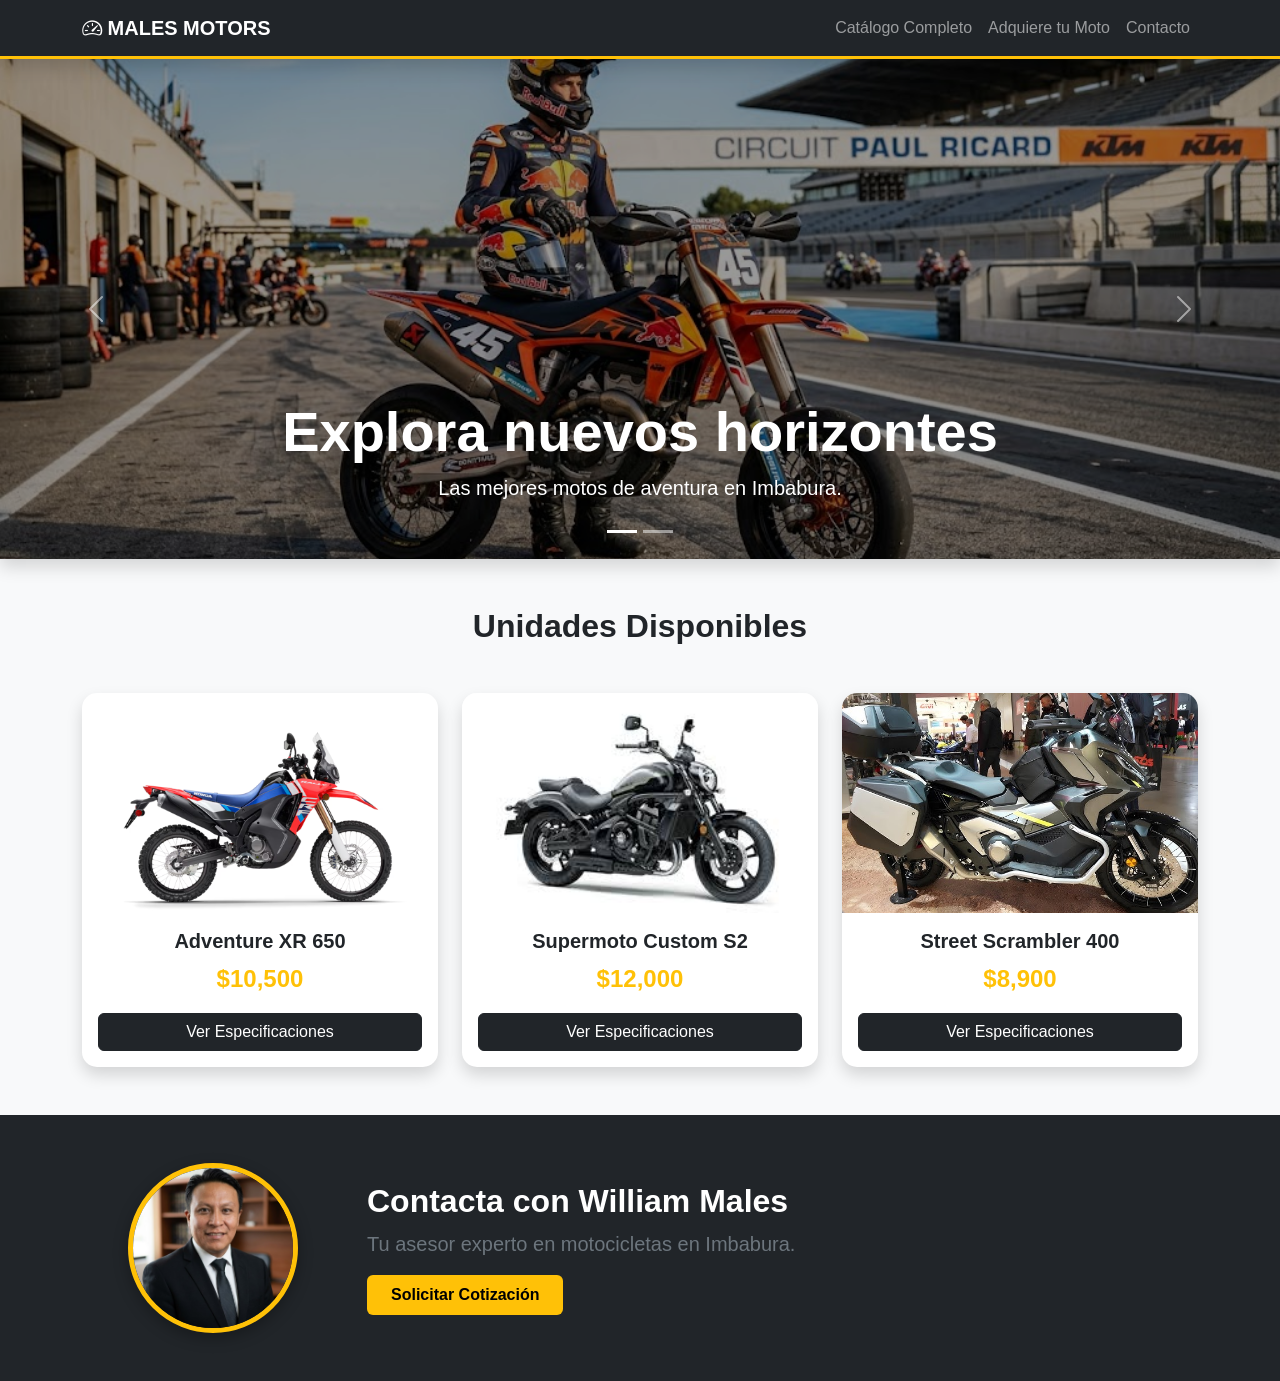
<file: index.html>
<!DOCTYPE html>
<html lang="es">
<head>
    <meta charset="UTF-8">
    <meta name="viewport" content="width=device-width, initial-scale=1.0">
    <title>Males Motors | Compra y Venta</title>
    <link href="https://cdn.jsdelivr.net/npm/bootstrap@5.3.0/dist/css/bootstrap.min.css" rel="stylesheet">
    <link rel="stylesheet" href="https://cdn.jsdelivr.net/npm/bootstrap-icons@1.11.0/font/bootstrap-icons.css">
    <link rel="stylesheet" href="css/estilo-pag1.css">
    <link rel="icon" href="img/moto.venta1.avif" type="image/x-icon">
</head>
<body>

    <nav class="navbar navbar-expand-lg navbar-dark bg-dark sticky-top shadow">
        <div class="container">
            <a class="navbar-brand fw-bold" href="#"><i class="bi bi-speedometer2"></i> MALES MOTORS</a>
            <button class="navbar-toggler" type="button" data-bs-toggle="collapse" data-bs-target="#navbarNav">
                <span class="navbar-toggler-icon"></span>
            </button>
            <div class="collapse navbar-collapse" id="navbarNav">
                <ul class="navbar-nav ms-auto">
                    <li class="nav-item"><a class="nav-link" href="paginas/catalogo.html">Catálogo Completo</a></li>
                    <li class="nav-item"><a class="nav-link" href="paginas/vender.html">Adquiere tu Moto</a></li>
                    <li class="nav-item"><a class="nav-link" href="#contacto-final">Contacto</a></li>
                </ul>
            </div>
        </div>
    </nav>

    <div id="motoCarousel" class="carousel slide shadow" data-bs-ride="carousel">
        <div class="carousel-indicators">
            <button type="button" data-bs-target="#motoCarousel" data-bs-slide-to="0" class="active"></button>
            <button type="button" data-bs-target="#motoCarousel" data-bs-slide-to="1"></button>
        </div>
        <div class="carousel-inner">
            <div class="carousel-item active">
                <img src="img/moto1.jpg" class="d-block w-100" alt="Aventura Total">
                <div class="carousel-caption">
                    <h2 class="display-4 fw-bold">Explora nuevos horizontes</h2>
                    <p class="lead">Las mejores motos de aventura en Imbabura.</p>
                </div>
            </div>
            <div class="carousel-item">
                <img src="img/moto2.webp" class="d-block w-100" alt="Supermoto Estilo">
                <div class="carousel-caption">
                    <h2 class="display-4 fw-bold">Estilo y Potencia</h2>
                    <p class="lead">Domina la ciudad con nuestras Supermotos.</p>
                </div>
            </div>
        </div>
        <button class="carousel-control-prev" type="button" data-bs-target="#motoCarousel" data-bs-slide="prev">
            <span class="carousel-control-prev-icon"></span>
        </button>
        <button class="carousel-control-next" type="button" data-bs-target="#motoCarousel" data-bs-slide="next">
            <span class="carousel-control-next-icon"></span>
        </button>
    </div>

    <main id="catalogo" class="container my-5">
        <h2 class="text-center mb-5 fw-bold">Unidades Disponibles</h2>
        <div class="row g-4">
            <div class="col-md-4">
                <div class="card shadow border-0 h-100">
                    <img src="img/moto.venta1.avif" class="card-img-top" alt="Moto Venta 1">
                    <div class="card-body text-center">
                        <h5 class="card-title fw-bold">Adventure XR 650</h5>
                        <p class="text-warning fw-bold fs-4">$10,500</p>
                        <button class="btn btn-dark w-100" data-bs-toggle="modal" data-bs-target="#modalVenta1">Ver Especificaciones</button>
                    </div>
                </div>
            </div>

            <div class="col-md-4">
                <div class="card shadow border-0 h-100">
                    <img src="img/moto.venta2.jpg" class="card-img-top" alt="Moto Venta 2">
                    <div class="card-body text-center">
                        <h5 class="card-title fw-bold">Supermoto Custom S2</h5>
                        <p class="text-warning fw-bold fs-4">$12,000</p>
                        <button class="btn btn-dark w-100" data-bs-toggle="modal" data-bs-target="#modalVenta2">Ver Especificaciones</button>
                    </div>
                </div>
            </div>

            <div class="col-md-4">
                <div class="card shadow border-0 h-100">
                    <img src="img/moto.venta3.jpg" class="card-img-top" alt="Moto Venta 3">
                    <div class="card-body text-center">
                        <h5 class="card-title fw-bold">Street Scrambler 400</h5>
                        <p class="text-warning fw-bold fs-4">$8,900</p>
                        <button class="btn btn-dark w-100" data-bs-toggle="modal" data-bs-target="#modalVenta3">Ver Especificaciones</button>
                    </div>
                </div>
            </div>
        </div>
    </main>

    <div class="modal fade" id="modalVenta1" tabindex="-1">
        <div class="modal-dialog">
            <div class="modal-content">
                <div class="modal-header bg-dark text-white">
                    <h5 class="modal-title">Especificaciones: Adventure XR 650</h5>
                    <button type="button" class="btn-close btn-close-white" data-bs-dismiss="modal"></button>
                </div>
                <div class="modal-body">
                    <ul class="list-group list-group-flush">
                        <li class="list-group-item"><strong>Motor:</strong> 650cc Monocilíndrico</li>
                        <li class="list-group-item"><strong>Frenos:</strong> Disco ABS en ambas ruedas</li>
                        <li class="list-group-item"><strong>Extras:</strong> Maletas laterales incluidas</li>
                    </ul>
                </div>
            </div>
        </div>
    </div>

    <div class="modal fade" id="modalVenta2" tabindex="-1">
        <div class="modal-dialog">
            <div class="modal-content">
                <div class="modal-header bg-dark text-white">
                    <h5 class="modal-title">Especificaciones: Supermoto Custom S2</h5>
                    <button type="button" class="btn-close btn-close-white" data-bs-dismiss="modal"></button>
                </div>
                <div class="modal-body">
                    <ul class="list-group list-group-flush">
                        <li class="list-group-item"><strong>Llantas:</strong> Pista 17" de alta adherencia</li>
                        <li class="list-group-item"><strong>Escape:</strong> Sistema Akrapovic original</li>
                        <li class="list-group-item"><strong>Suspensión:</strong> Invertida ajustable</li>
                    </ul>
                </div>
            </div>
        </div>
    </div>

    <div class="modal fade" id="modalVenta3" tabindex="-1">
        <div class="modal-dialog">
            <div class="modal-content">
                <div class="modal-header bg-dark text-white">
                    <h5 class="modal-title">Especificaciones: Street Scrambler 400</h5>
                    <button type="button" class="btn-close btn-close-white" data-bs-dismiss="modal"></button>
                </div>
                <div class="modal-body">
                    <ul class="list-group list-group-flush">
                        <li class="list-group-item"><strong>Estilo:</strong> Neo-Retro / Scrambler</li>
                        <li class="list-group-item"><strong>Iluminación:</strong> Sistema Full LED</li>
                        <li class="list-group-item"><strong>Consumo:</strong> Alta eficiencia de combustible</li>
                    </ul>
                </div>
            </div>
        </div>
    </div>

    <section id="contacto-final" class="py-5 bg-dark text-white mt-5">
        <div class="container">
            <div class="row align-items-center text-center text-md-start">
                <div class="col-md-3 mb-4 mb-md-0 text-center">
                    <img src="img/foto-perfil.jpg" alt="William Males" class="profile-img shadow">
                </div>
                <div class="col-md-9">
                    <h2 class="fw-bold">Contacta con William Males</h2>
                    <p class="lead text-secondary">Tu asesor experto en motocicletas en Imbabura.</p>
                    <a href="paginas/vender.html" class="btn btn-warning fw-bold px-4 py-2">Solicitar Cotización</a>
                </div>
            </div>
        </div>
    </section>

    <script src="https://cdn.jsdelivr.net/npm/bootstrap@5.3.0/dist/js/bootstrap.bundle.min.js"></script>
</body>
</html>
</file>
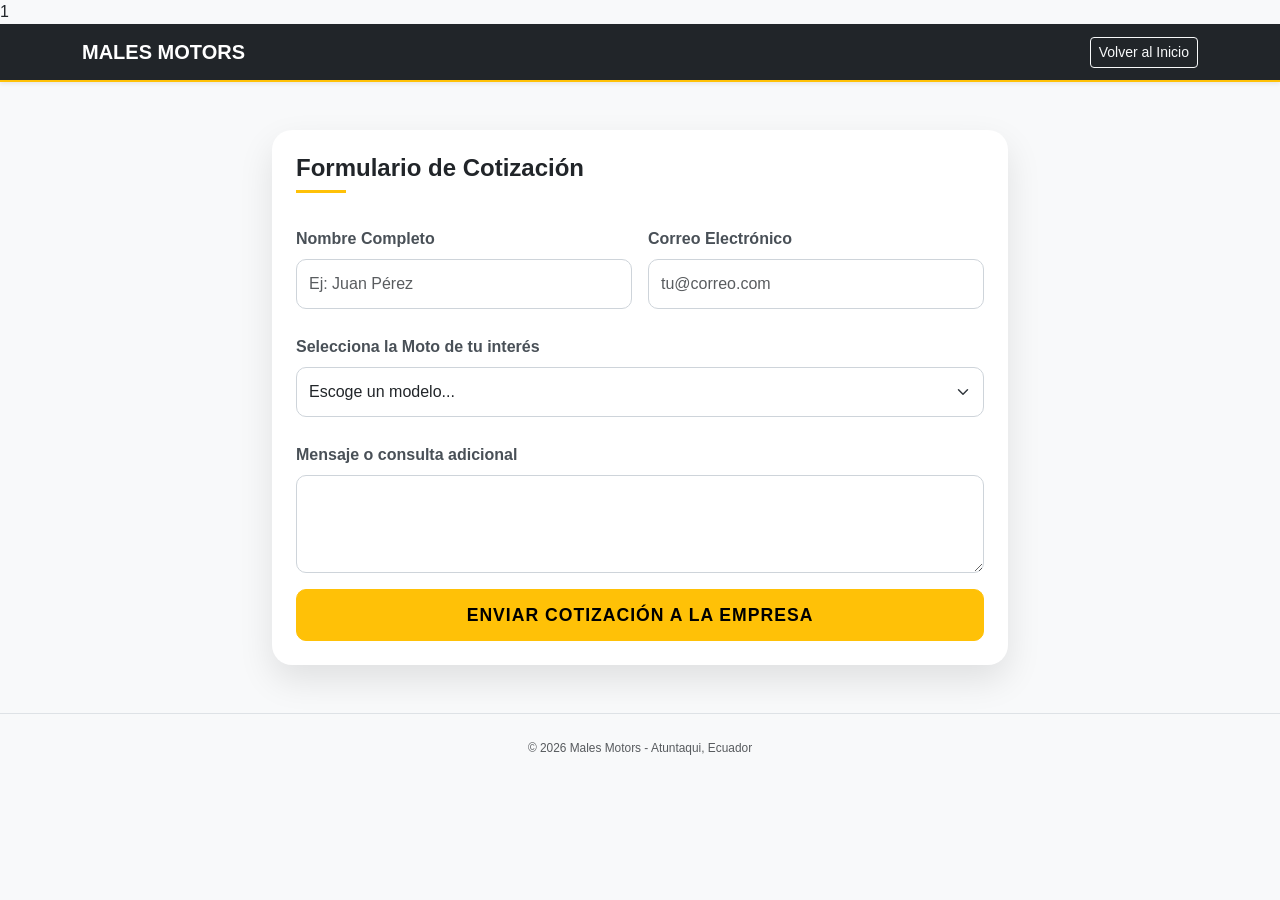
<file: paginas/vender.html>
<!DOCTYPE html>
<html lang="es">

<head>
    <meta charset="UTF-8">
    <meta name="viewport" content="width=device-width, initial-scale=1.0">
    <title>Adquiere tu Moto | Males Motors</title>
    <link href="https://cdn.jsdelivr.net/npm/bootstrap@5.3.0/dist/css/bootstrap.min.css" rel="stylesheet">
    <link rel="stylesheet" href="../css/estilo-vender.css">
    <link rel="icon" href="img/moto.venta1.avif" type="image/x-icon">
</head>1

<body class="bg-light">

    <nav class="navbar navbar-dark bg-dark shadow-sm">
        <div class="container">
            <a class="navbar-brand fw-bold" href="../index.html">MALES MOTORS</a>
            <a href="../index.html" class="btn btn-outline-light btn-sm">Volver al Inicio</a>
        </div>
    </nav>

    <main class="container my-5">
        <div class="row justify-content-center">
            <div class="col-md-8">
                <div class="card shadow border-0 p-4">
                    <h4 class="mb-4 fw-bold">Formulario de Cotización</h4>
                    <div id="mensajeExito" class="alert alert-success alert-dismissible fade show d-none" role="alert">
                        <strong><i class="bi bi-check-circle-fill"></i> ¡Solicitud enviada!</strong>
                        William Males se pondrá en contacto contigo muy pronto.
                        <button type="button" class="btn-close" data-bs-dismiss=\"alert\" aria-label=\"Close\"></button>
                    </div>
                    <form class="needs-validation" novalidate></form>
                    <form class="needs-validation" novalidate id="miFormulario">
                        <div class="row g-3 mb-3">
                            <div class="col-md-6">
                                <label class="form-label">Nombre Completo</label>
                                <input type="text" name="nombre" class="form-control" placeholder="Ej: Juan Pérez"
                                    required>
                            </div>
                            <div class="col-md-6">
                                <label class="form-label">Correo Electrónico</label>
                                <input type="email" name="email" class="form-control" placeholder="tu@correo.com"
                                    required>
                            </div>
                        </div>

                        <div class="mb-3">
                            <label class="form-label">Selecciona la Moto de tu interés</label>
                            <select name="moto" class="form-select" required>
                                <option value="" selected disabled>Escoge un modelo...</option>
                                <option value="XR650">Adventure XR 650</option>
                                <option value="Supermoto">Supermoto Custom</option>
                                <option value="Scooter">Adventure Scooter</option>
                            </select>
                        </div>

                        <div class="mb-3">
                            <label class="form-label">Mensaje o consulta adicional</label>
                            <textarea name="mensaje" class="form-control" rows="3"></textarea>
                        </div>

                        <div class="d-grid">
                            <button type="submit" class="btn btn-warning fw-bold">Enviar Cotización a la
                                Empresa</button>
                        </div>
                    </form>
                </div>
            </div>
        </div>
    </main>

    <footer class="text-center py-4 text-muted border-top mt-5">
        <small>&copy; 2026 Males Motors - Atuntaqui, Ecuador</small>
    </footer>

    <script>
        // Seleccionamos el formulario y el mensaje
        const formulario = document.getElementById('miFormulario');
        const mensaje = document.getElementById('mensajeExito');

        formulario.addEventListener('submit', function (event) {
            // Detenemos el envío automático para procesar la validación
            event.preventDefault();

            if (!formulario.checkValidity()) {
                event.stopPropagation();
                formulario.classList.add('was-validated');
            } else {
                // MOSTRAR ALERTA: Quitamos la clase 'd-none' para que sea visible
                mensaje.classList.remove('d-none');

                // Limpiar el formulario
                formulario.reset();
                formulario.classList.remove('was-validated');

                // Subir la pantalla suavemente para ver el mensaje
                window.scrollTo({ top: 0, behavior: 'smooth' });
            }
        });
    </script>
</body>

</html>
</file>
<file: css/estilo-pag1.css>
/* ==========================================================================
   ESTILO PERSONALIZADO - MALES MOTORS (PÁGINA PRINCIPAL)
   ========================================================================== */

:root {
    --primary-yellow: #ffc107;
    --dark-grey: #212529;
    --light-grey: #f8f9fa;
    --transition: all 0.3s ease;
}

body {
    font-family: 'Segoe UI', Tahoma, Geneva, Verdana, sans-serif;
    background-color: var(--light-grey);
}

/* Navbar: Línea decorativa inferior */
.navbar {
    border-bottom: 3px solid var(--primary-yellow);
}

/* Ajuste del Carrusel para que no ocupe toda la pantalla y se vea la info */
.carousel-item img {
    height: 500px;
    object-fit: cover;
    filter: brightness(0.6); /* Oscurece un poco la imagen para resaltar el texto */
}

/* Tarjetas del Catálogo (Cards) */
.card {
    border-radius: 15px;
    transition: var(--transition);
    height: 100%;
    overflow: hidden;
}

/* Efecto al pasar el mouse por las motos */
.card:hover {
    transform: translateY(-10px);
    box-shadow: 0 10px 25px rgba(0,0,0,0.2) !important;
}

.card-img-top {
    height: 220px;
    object-fit: cover; /* Esto evita que la imagen se deforme */
    width: 100%;
}
/* Estilo para la foto de perfil en la sección de contacto */
/* Estilo CORREGIDO para la foto de perfil en la sección de contacto */
.profile-img {
    width: 170px; /* Aumentamos ligeramente el tamaño para mejor presencia */
    height: 170px;
    object-fit: cover; /* Mantiene la proporción */
    
    /* ESTA ES LA SOLUCIÓN TÉCNICA: Bajar la imagen */
    /* object-position: [X] [Y]. Subimos el valor Y  para bajar el rostro. */
    object-position: center 30%; 
    
    border-radius: 50%; /* Hace la imagen circular */
    border: 5px solid var(--primary-yellow) !important; /* Mantenemos el borde amarillo institucional */
    
    /* Añadimos un pequeño efecto visual profesional */
    box-shadow: 0 5px 15px rgba(0,0,0,0.3) !important;
}

/* Botones personalizados */
.btn-warning {
    background-color: var(--primary-yellow);
    border: none;
    transition: var(--transition);
}

.btn-warning:hover {
    filter: brightness(0.9);
    transform: scale(1.02);
}

/* Espaciado para los modales */
.modal-content {
    border-radius: 15px;
    border: none;
}
</file>
<file: css/estilo-vender.css>
/* ==========================================================================
   ESTILO PERSONALIZADO - FORMULARIO DE COTIZACIÓN
   ========================================================================== */

body {
    font-family: 'Segoe UI', Roboto, Helvetica, Arial, sans-serif;
    background-color: #f4f7f6; /* Un tono gris azulado muy suave */
}

/* Navbar simplificada para el formulario */
.navbar {
    background-color: #212529 !important;
    border-bottom: 2px solid #ffc107;
}

/* Contenedor del Formulario */
.card {
    border-radius: 20px;
    background-color: #ffffff;
    box-shadow: 0 15px 35px rgba(0, 0, 0, 0.1) !important;
    border: none;
}

/* Títulos del formulario */
h4 {
    color: #212529;
    font-weight: 700;
    position: relative;
    padding-bottom: 10px;
}

h4::after {
    content: "";
    position: absolute;
    left: 0;
    bottom: 0;
    width: 50px;
    height: 3px;
    background-color: #ffc107;
}

/* Estilo de los campos (Inputs y Selects) */
.form-label {
    font-weight: 600;
    color: #495057;
    margin-top: 10px;
}

.form-control, .form-select {
    border-radius: 10px;
    padding: 12px;
    border: 1px solid #ced4da;
    transition: all 0.3s ease;
}

/* Efecto cuando el usuario hace clic en un campo */
.form-control:focus, .form-select:focus {
    border-color: #ffc107;
    box-shadow: 0 0 0 0.25rem rgba(255, 193, 7, 0.25);
}

/* Botón de envío grande */
.btn-warning {
    padding: 12px;
    font-size: 1.1rem;
    border-radius: 10px;
    text-transform: uppercase;
    letter-spacing: 1px;
}

/* Footer de la página de venta */
footer {
    font-size: 0.85rem;
    color: #6c757d;
}
</file>
